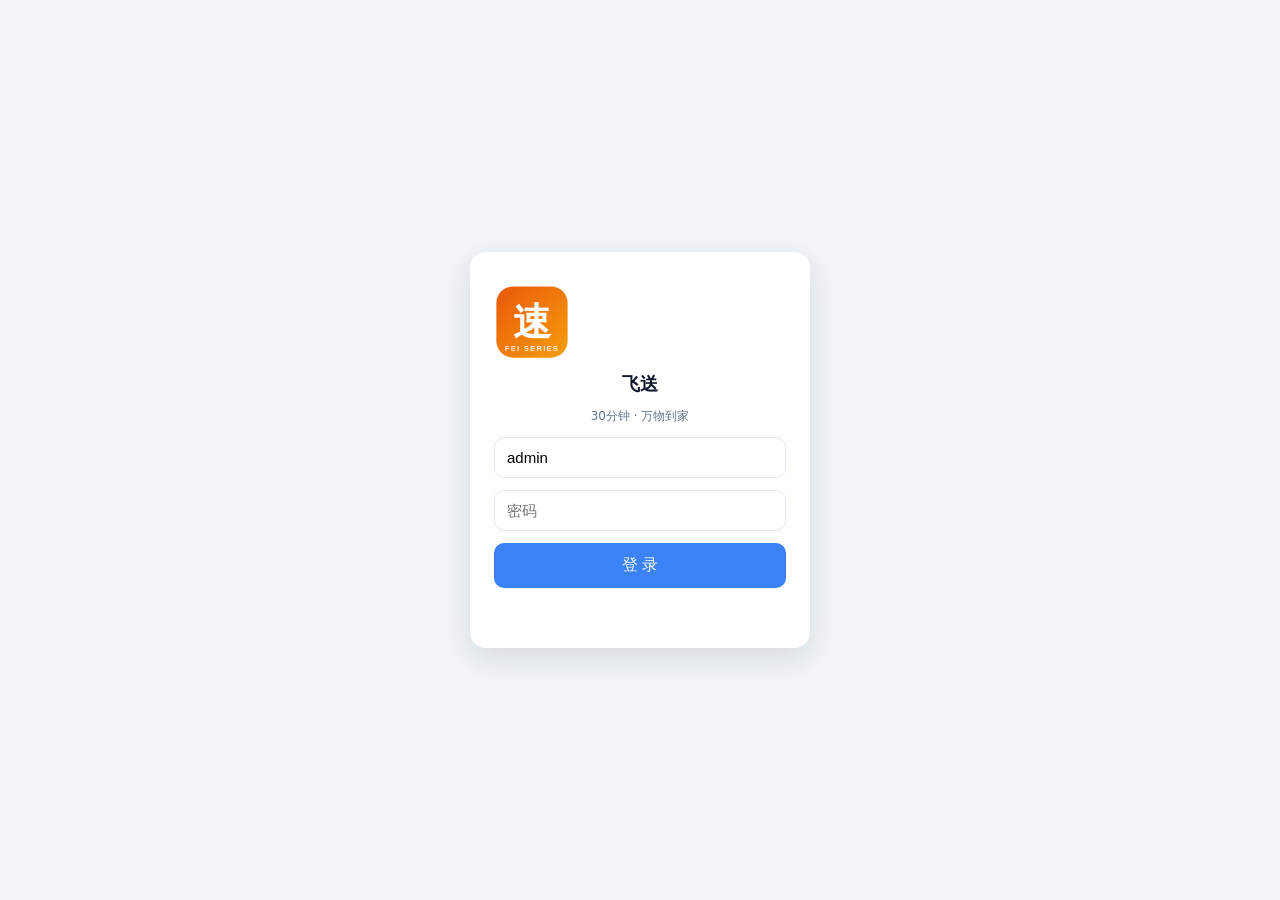
<file: mobile/index.html>
<!doctype html>
<html lang="zh-CN">
<head>
<meta charset="utf-8">
<meta name="viewport" content="width=device-width,initial-scale=1,viewport-fit=cover">
<meta name="theme-color" content="#3b82f6">
<title>飞送</title>
<link rel="manifest" href="manifest.webmanifest">
<link rel="icon" href="icon.svg">
<link rel="apple-touch-icon" href="icon.svg">
<link rel="stylesheet" href="style.css">
</head>
<body>
<div id="lg" class="lg-wrap">
  <form id="lgf" class="lg">
    <img src="icon.svg" width="76" height="76">
    <h1>飞送</h1>
    <p>30分钟 · 万物到家</p>
    <input id="lg-u" placeholder="账号" value="admin" autocomplete="username">
    <input id="lg-p" type="password" placeholder="密码" autocomplete="current-password">
    <button>登 录</button>
    <em id="lg-err"></em>
  </form>
</div>
<div id="main" hidden>
  <header><img src="icon.svg" width="26" height="26"><b>飞送</b><span id="pg"></span></header>
  <section id="view"></section>
  <nav id="tabs"></nav>
</div>
<script src="config.js"></script>
<script src="app.js"></script>
</body>
</html>
</file>
<file: mobile/style.css>
:root{--pri:#3b82f6;--bg:#f1f5f9}
*{box-sizing:border-box;margin:0}
body{font-family:system-ui,"Microsoft YaHei";background:var(--bg);color:#0f172a;font-size:14px}
.lg-wrap{display:flex;align-items:center;justify-content:center;min-height:100vh;padding:20px}
.lg{background:#fff;border-radius:16px;padding:32px 24px;width:100%;max-width:340px;display:flex;flex-direction:column;gap:12px;text-align:center;box-shadow:0 10px 30px rgba(15,23,42,.12)}
.lg h1{font-size:18px}.lg p{color:#64748b;font-size:12px}
.lg input{border:1px solid #e2e8f0;border-radius:10px;padding:11px 12px;font-size:15px}
.lg button{background:var(--pri);border:0;color:#fff;border-radius:10px;padding:12px;font-size:16px;cursor:pointer}
.lg em{color:#dc2626;font-size:12px;font-style:normal;min-height:16px}
header{position:sticky;top:0;display:flex;align-items:center;gap:8px;padding:10px 14px;background:var(--pri);color:#fff;padding-top:calc(10px + env(safe-area-inset-top))}
header b{font-size:15px}header span{font-size:12px;opacity:.85;margin-left:auto}
#view{padding:12px 12px 76px}
.kpis{display:grid;grid-template-columns:1fr 1fr;gap:10px}
.kpi{background:#fff;border-radius:12px;padding:14px}
.kpi b{font-size:24px;color:var(--pri)}
.kpi span{display:block;color:#64748b;font-size:12px;margin-top:2px}
.intro{background:#fff;border-radius:12px;padding:14px;margin-top:12px;font-size:12px;color:#475569;line-height:1.8}
.card{background:#fff;border-radius:12px;padding:12px;margin-bottom:10px}
.card h3{font-size:14px;margin-bottom:6px;color:var(--pri)}
.line{display:flex;justify-content:space-between;gap:10px;font-size:12px;padding:3px 0;border-bottom:1px dashed #f1f5f9}
.line i{color:#94a3b8;font-style:normal;flex-shrink:0}
.line b{font-weight:500;text-align:right;word-break:break-all}
.tag{display:inline-block;padding:1px 8px;border-radius:999px;background:#e2e8f0;font-size:11px}
.search{width:100%;border:1px solid #e2e8f0;border-radius:10px;padding:9px 12px;margin-bottom:10px}
#tabs{position:fixed;bottom:0;left:0;right:0;display:flex;background:#fff;border-top:1px solid #e2e8f0;padding-bottom:env(safe-area-inset-bottom)}
#tabs a{flex:1;text-align:center;padding:7px 0 8px;text-decoration:none;color:#64748b;font-size:11px;cursor:pointer}
#tabs a i{display:block;font-size:19px;font-style:normal}
#tabs a.on{color:var(--pri);font-weight:600}
.me-card{background:#fff;border-radius:12px;padding:18px;text-align:center}
.me-card img{border-radius:22px}
.me-card h2{font-size:16px;margin-top:8px}
.me-card p{color:#64748b;font-size:12px;margin:4px 0 12px}
.me-card button{background:#fee2e2;color:#b91c1c;border:0;border-radius:10px;padding:10px 24px;font-size:14px;cursor:pointer}
.empty{color:#94a3b8;text-align:center;padding:40px 0}
</file>
